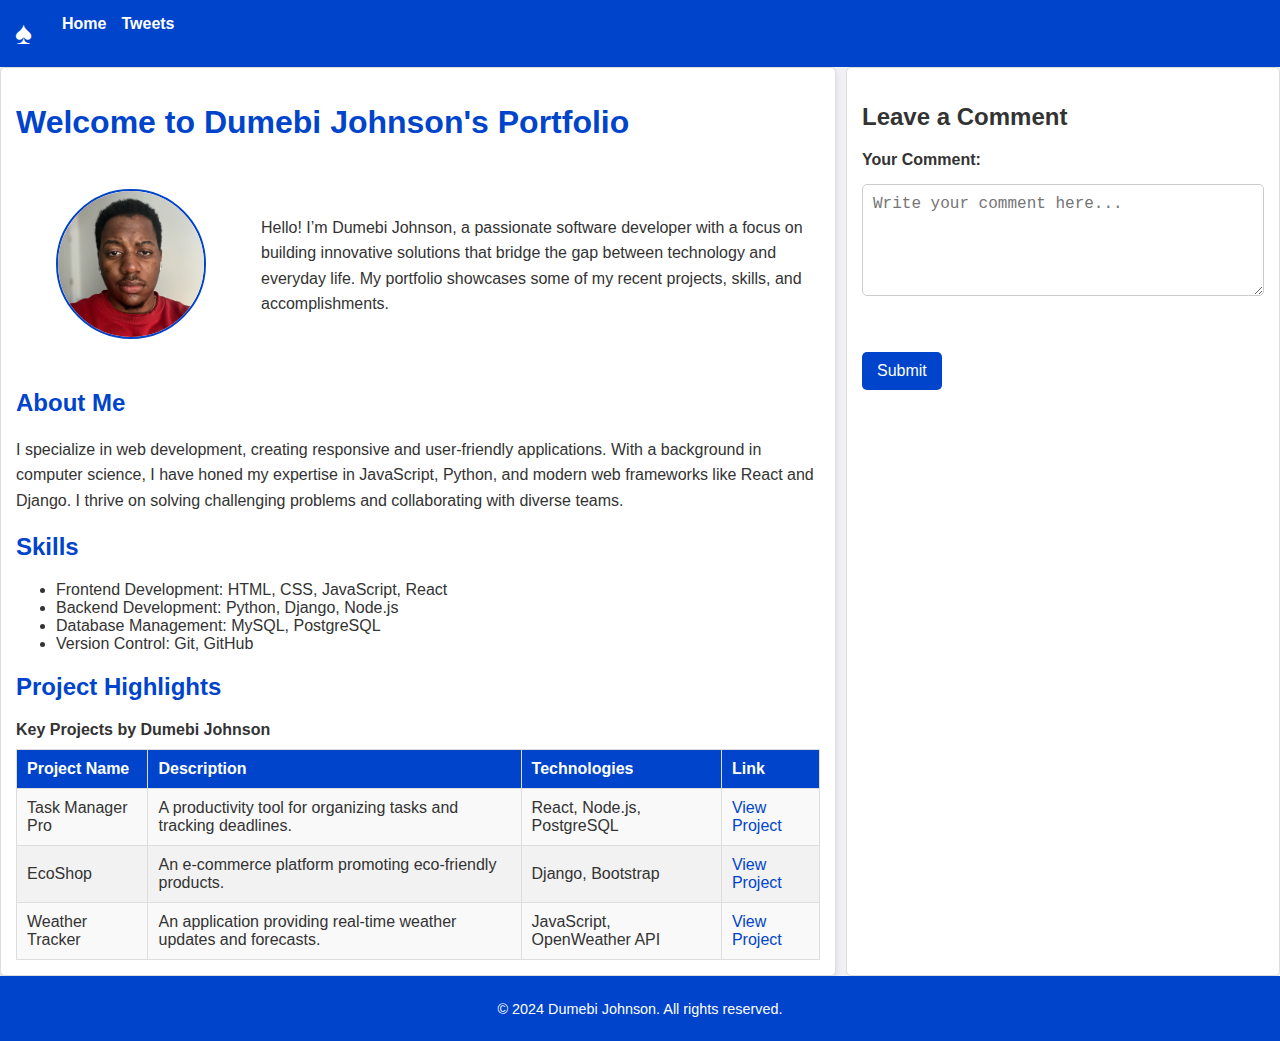
<file: css_basic/index.html>
<!DOCTYPE html>
<html lang="en">
<head>
    <meta charset="utf-8">
    <meta name="viewport" content="width=device-width, initial-scale=1.0">
    <title>Dumebi Johnson - Portfolio</title>
    <link rel="stylesheet" href="styles.css">
</head>
<body>
    <!-- Header Section -->
   <header>
    <nav>
        <ul>
            <li class="logo">&spades;</li>
            <li><a href="index.html">Home</a></li>
            <li><a href="tweets.html">Tweets</a></li>
        </ul>
    </nav>
</header>

    <!-- Main Content -->
    <main>
        <article>
            <h1>Welcome to Dumebi Johnson's Portfolio</h1>
    <section class="intro-section">
        <!-- Profile Image -->
        <figure>
            <img src="images/profile.jpg" alt="Dumebi Johnson's Profile Picture" class="profile-pic">
        </figure>

        <!-- First Paragraph -->
        <p>
            Hello! I’m Dumebi Johnson, a passionate software developer with a focus on building innovative solutions that bridge the gap between technology and everyday life. 
            My portfolio showcases some of my recent projects, skills, and accomplishments.
        </p>
    </section>

    <h2>About Me</h2>
    <p>
        I specialize in web development, creating responsive and user-friendly applications. With a background in computer science, I have honed my expertise in JavaScript, Python, and modern web frameworks like React and Django. I thrive on solving challenging problems and collaborating with diverse teams.
    </p>
            <h2>Skills</h2>
            <ul>
                <li>Frontend Development: HTML, CSS, JavaScript, React</li>
                <li>Backend Development: Python, Django, Node.js</li>
                <li>Database Management: MySQL, PostgreSQL</li>
                <li>Version Control: Git, GitHub</li>
            </ul>

            <h2>Project Highlights</h2>
            <table>
    <caption>Key Projects by Dumebi Johnson</caption>
    <thead>
        <tr>
            <th scope="col">Project Name</th>
            <th scope="col">Description</th>
            <th scope="col">Technologies</th>
            <th scope="col">Link</th>
        </tr>
    </thead>
    <tbody>
        <tr>
            <td>Task Manager Pro</td>
            <td>A productivity tool for organizing tasks and tracking deadlines.</td>
            <td>React, Node.js, PostgreSQL</td>
            <td><a href="https://example.com/task-manager" target="_blank">View Project</a></td>
        </tr>
        <tr>
            <td>EcoShop</td>
            <td>An e-commerce platform promoting eco-friendly products.</td>
            <td>Django, Bootstrap</td>
            <td><a href="https://example.com/ecoshop" target="_blank">View Project</a></td>
        </tr>
        <tr>
            <td>Weather Tracker</td>
            <td>An application providing real-time weather updates and forecasts.</td>
            <td>JavaScript, OpenWeather API</td>
            <td><a href="https://example.com/weather-tracker" target="_blank">View Project</a></td>
        </tr>
    </tbody>
</table>
        </article>
       <aside>
    <h2>Leave a Comment</h2>
    <form action="#" method="post">
        <label for="comment">Your Comment:</label>
        <textarea id="comment" name="comment" rows="5" placeholder="Write your comment here..." required></textarea>
        <br><br>
        <button type="submit">Submit</button>
    </form>
</aside>
    </main>

    <!-- Footer Section -->
    <footer>
        <p>&copy; 2024 Dumebi Johnson. All rights reserved.</p>
    </footer>
</body>
</html>
</file>
<file: css_basic/styles.css>
/* General body styling */
/* Ensure all elements stay within the viewport */
* {
    box-sizing: border-box; /* Ensures padding and borders are included in element width/height */
}

body {
    display: flex;
    flex-direction: column;
    margin: 0;
    height: 100vh; /* Full viewport height */
    font-family: Arial, sans-serif;
    background-color: #f0f0f5; /* Light gray background */
    color: #333; /* Text color */
    padding: 0;
    overflow-x: hidden; /* Disables horizontal scrolling */
}
}
main, header, footer {
    max-width: 100%;
    overflow-x: hidden; /* Ensure no overflow from these sections */
}
/* Header styling */
header {
    background-color: #0044cc; /* Dark blue */
    color: white;
    padding: 15px;
    display: flex;
    align-items: center;
    justify-content: space-between;
}

/* Logo styling */
.logo {
    font-size: 2rem; /* Larger size for the logo */
    margin-right: 15px; /* Space between logo and menu */
}

/* Navigation menu */
nav ul {
    list-style-type: none;
    padding: 0;
    margin: 0;
    display: flex; /* Flexbox for horizontal layout */
    gap: 15px; /* Space between list items */
}

nav ul li {
    display: inline;
}

nav ul li a {
    color: white;
    text-decoration: none;
    font-weight: bold;
}

nav ul li a:hover {
    text-decoration: underline;
}

/* Footer styling */
footer {
    background-color: #0044cc;
    color: white;
    text-align: center;
    padding: 10px 0;
    font-size: 0.9rem;
}

/* Main content layout */
main {
    display: flex;
    flex-direction: row;
    flex: auto; /* Automatically fill available space */
    gap: 10px; /* Add space between <article> and <aside> */
}

/* Article styling */
.intro-section {
    display: flex;
    align-items: center; /* Align image and text to the top */
    gap: 15px; /* Add space between the image and text */
    flex-wrap: wrap; /* Allows wrapping on smaller screens */
    margin-top: 20px;
}
/* Styling for the profile picture */
.profile-pic {
    width: 150px;
    height: 150px;
    border-radius: 50%; /* Makes the image circular */
    border: 2px solid #0044cc; /* Adds a border */
    object-fit: cover; /* Ensures the image fills the circle without distortion */
}

/* Styling for the paragraph next to the image */
.intro-section p {
    flex: 1; /* Allows the paragraph to take up the remaining space */
    margin: 0; /* Remove default margins */
    line-height: 1.6; /* Improve readability */
    font-size: 1rem; /* Adjust font size for better visuals */
}
article {
    flex: 2; /* Take up 2/3 of the width */
    overflow-y: auto; /* Enable vertical scrolling */
    background-color: #ffffff; /* White background */
    border: 1px solid #ddd; /* Light gray border */
    border-radius: 5px; /* Rounded corners */
    padding: 15px;
    box-shadow: 0 4px 6px rgba(0, 0, 0, 0.1); /* Subtle shadow */
}

img {
    max-width: 100%; /* Ensure images fit within their parent container */
    height: auto; /* Maintain aspect ratio */
}

aside {
    flex: 1;
    overflow-y: auto;
    background-color: #ffffff;
    padding: 15px;
    border: 1px solid #ddd;
    border-radius: 5px;
}
/* Aside styling */
/* Styling for the aside form */
aside form {
    display: flex;
    flex-direction: column;
    gap: 10px;
}

aside label {
    font-weight: bold;
    margin-bottom: 5px;
}

aside textarea {
    width: 100%;
    border: 1px solid #ccc;
    border-radius: 5px;
    padding: 10px;
    font-size: 1rem;
    resize: vertical; /* Allows vertical resizing only */
}

aside button {
    align-self: flex-start;
    background-color: #0044cc;
    color: white;
    border: none;
    padding: 10px 15px;
    font-size: 1rem;
    border-radius: 5px;
    cursor: pointer;
}

aside button:hover {
    background-color: #0033a1;
}

/* Links inside article */
article a {
    color: #0044cc;
    text-decoration: none;
}

article a:hover {
    text-decoration: underline;
}

/* Custom styling inside <article> */
article h1, article h2, article h3 {
    color: #0044cc; /* Consistent heading color */
}

article p {
    line-height: 1.6; /* Better readability */
}

/* Custom styling for images inside article */
article img {
    max-width: 100%; /* Ensure images are responsive */
    border-radius: 5px; /* Rounded corners */
    margin-top: 10px;
    margin-bottom: 10px;
}
/* Table Styling */
table {
    width: 100%;
    border-collapse: collapse; /* Ensures borders are clean and don't double up */
    margin-top: 20px; /* Adds space above the table */
    background-color: #f9f9f9; /* Light background for readability */
    max-width: 100%; /* Prevent overflow */
    overflow-x: auto; /* Enable scrolling for wide tables */
}

table caption {
    font-weight: bold;
    margin-bottom: 10px;
    text-align: left;
}

th, td {
    border: 1px solid #ddd; /* Adds a light border */
    text-align: left; /* Aligns text to the left */
    padding: 10px; /* Adds padding for spacing */
}

th {
    background-color: #0044cc; /* Dark blue header background */
    color: white; /* White text for header */
    font-weight: bold;
}

tr:nth-child(even) {
    background-color: #f2f2f2; /* Adds a light gray background to alternate rows */
}

tr:hover {
    background-color: #e0e0e0; /* Changes background color on hover for better interactivity */
}
</file>
